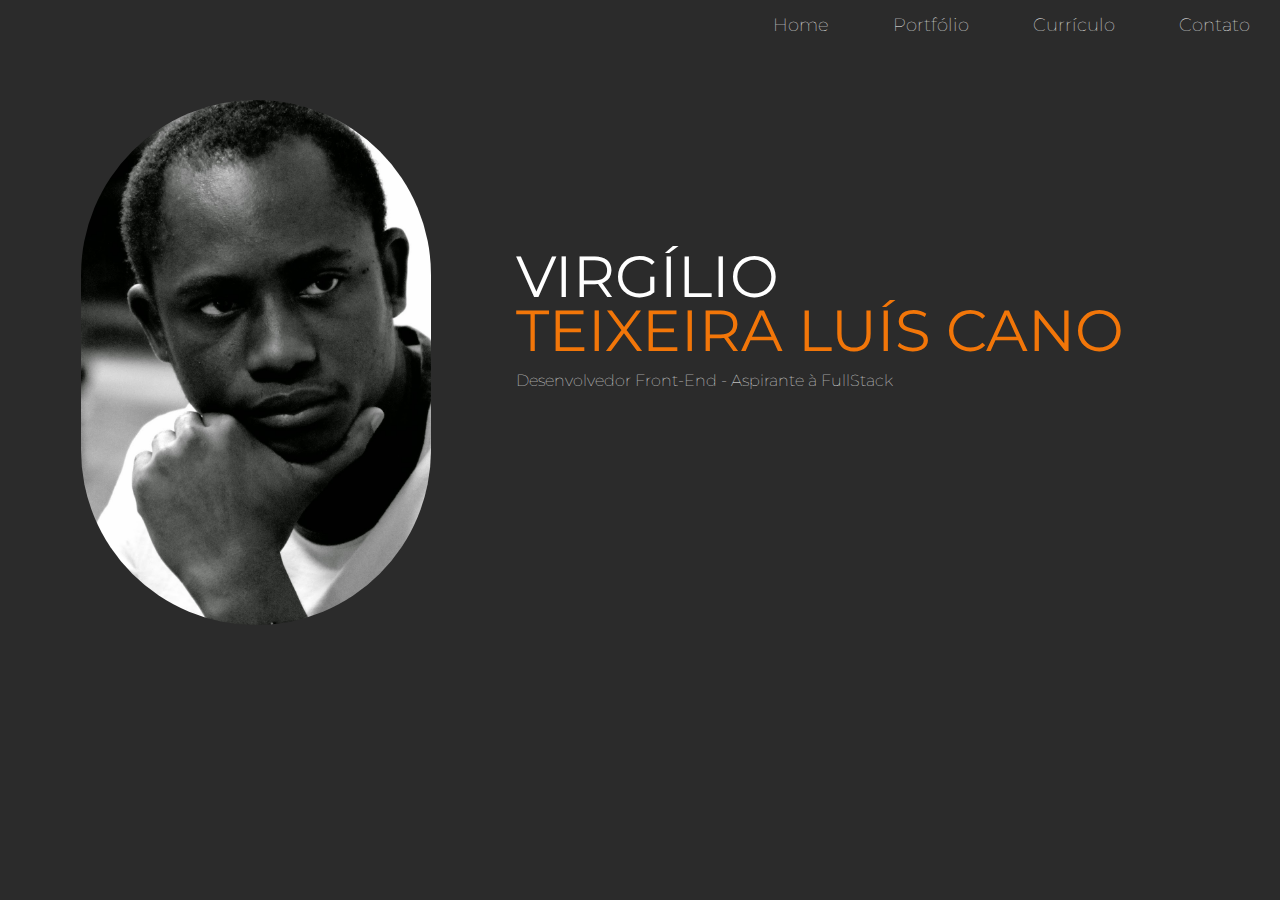
<file: index.html>
<!DOCTYPE html>

<html>

	<head>
		<title>Virgílio Cano - Portfólio Online</title>

		<meta charset="utf-8">
		<meta name="viewport" content="width-device-width, initial-scale=1.0">
		<link rel="stylesheet" href="css/styles.css">
		<link href="https://fonts.googleapis.com/css?family=Montserrat:100,400" rel="stylesheet">
		<script text="text/javascript" src="js/scripts.js"></script>

	</head>


	<body>

			<div id="navigation" class="navigation">
				<ul>
					<li><a href="index.html">Home</a></li>
					<li><a href="portfolio.html">Portfólio</a></li>
					<li><a href="curriculo.html">Currículo</a></li>
					<li><a href="contato.html">Contato</a></li>
					<li id="threeline-icon" class="threeline-icon" onclick="openNav()">&#9776;</li>
				</ul>
			</div>

			<div class="capa">
				<div class="profile-pic">
					<img src="img/virgilio-profile.jpg" alt="Foto de Virgílio Cano">
				</div>

				<div class="profile-title">
					<h1>Virgílio <span>Teixeira Luís Cano</span></h1>
					<h2>Desenvolvedor Front-End - Aspirante à FullStack</h2>
				</div>

			</div>


		

	</body>

</html>
</file>
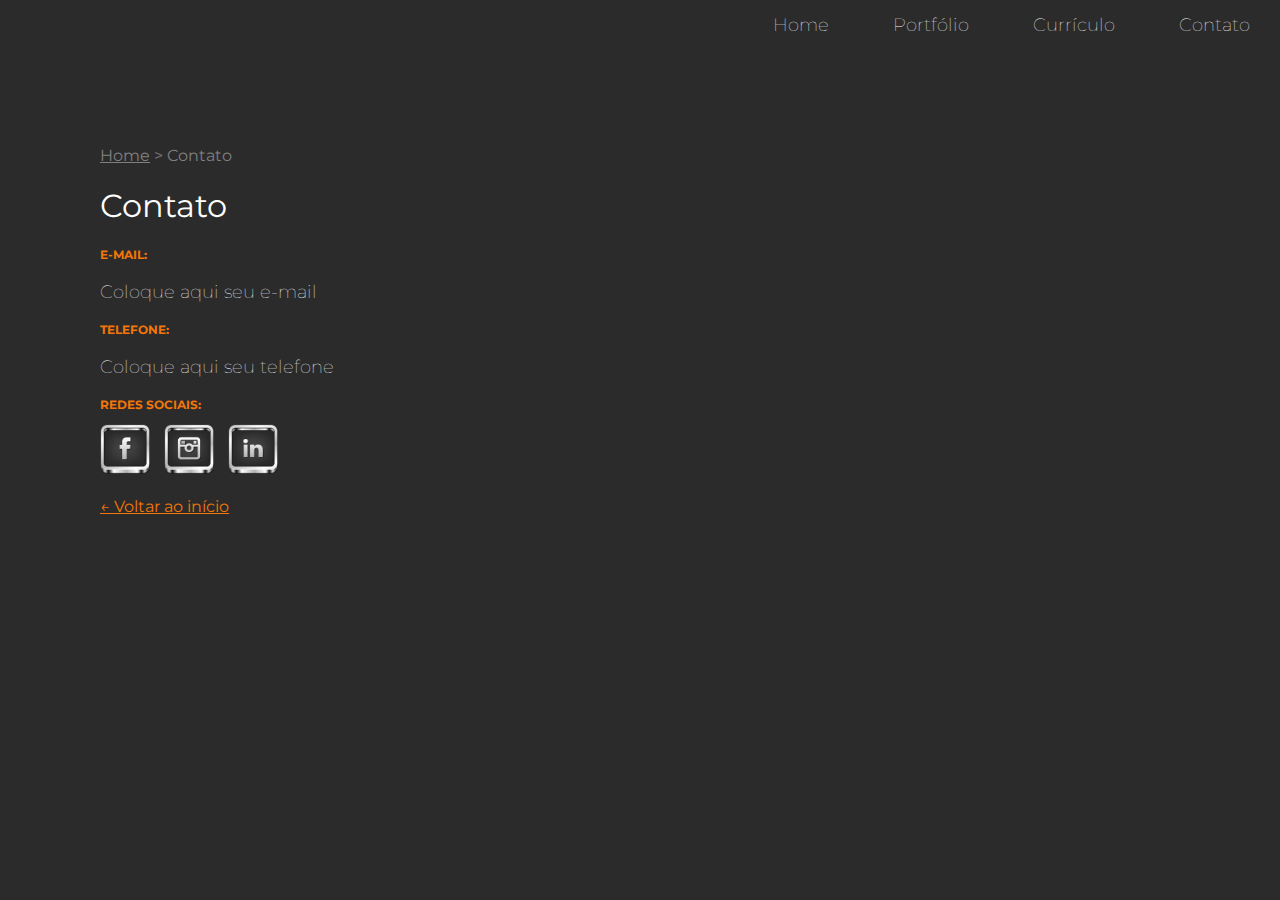
<file: contato.html>
<!DOCTYPE html>

<html>

	<head>
		<title>Contato - Virgílio Cano</title>

		<meta charset="utf-8">
		<meta name="viewport" content="width-device-width, initial-scale=1.0">
		<link rel="stylesheet" href="css/styles.css">
		<link href="https://fonts.googleapis.com/css?family=Montserrat:100,400" rel="stylesheet">
		<script text="text/javascript" src="js/scripts.js"></script>

	</head>


	<body>

			<div id="navigation" class="navigation">
				<ul>
					<li><a href="index.html">Home</a></li>
					<li><a href="portfolio.html">Portfólio</a></li>
					<li><a href="curriculo.html">Currículo</a></li>
					<li><a href="contato.html">Contato</a></li>
					<li id="threeline-icon" class="threeline-icon" onclick="openNav()">&#9776;</li>
				</ul>
			</div>

			<div class="main">
				
				
				<ul class="caminho">
					<li><a href="index.html">Home</a></li>
					<li>></li>
					<li>Contato</li>
				</ul>

				<h1>Contato</h1>
			

				<h3>E-mail:</h3>
				<p>Coloque aqui seu e-mail</p>

				<h3>Telefone:</h3>
				<p>Coloque aqui seu telefone</p>

				<h3>Redes Sociais:</h3>
				<a href="https://www.facebook.com/" target="_blank"><img class="social-img" src="img/facebook.png" alt="Link para o facebook"></a>
				<a href="https://www.instagram.com/?hl=pt-br" target="_blank"><img class="social-img" src="img/instagram.png" alt="Link para o facebook"></a>
				<a href="https://www.linkedin.com/home" target="_blank"><img class="social-img" src="img/linkedIn.png" alt="Link para o facebook"></a>

				<br><br>
				<a class="back-link" href="index.html">&larr; Voltar ao início<a>

			</div>	

			

	</body>

</html>
</file>
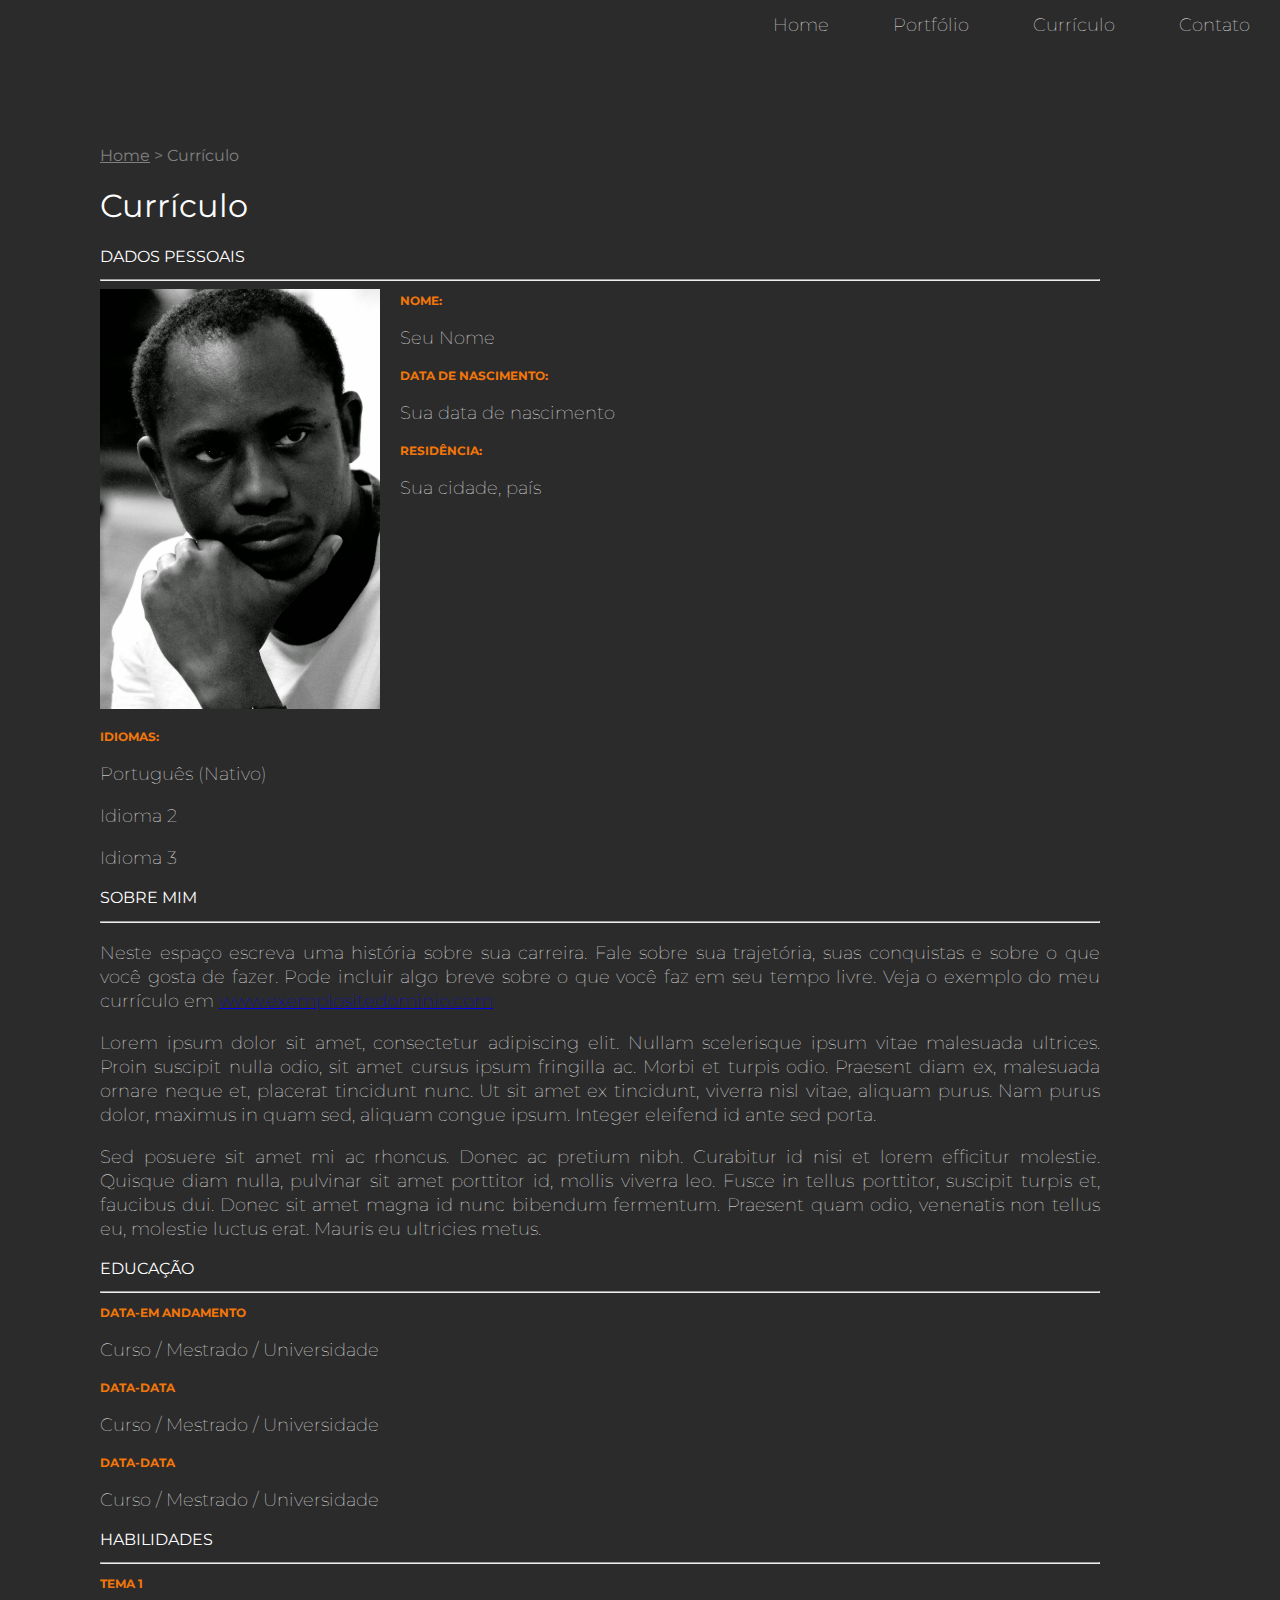
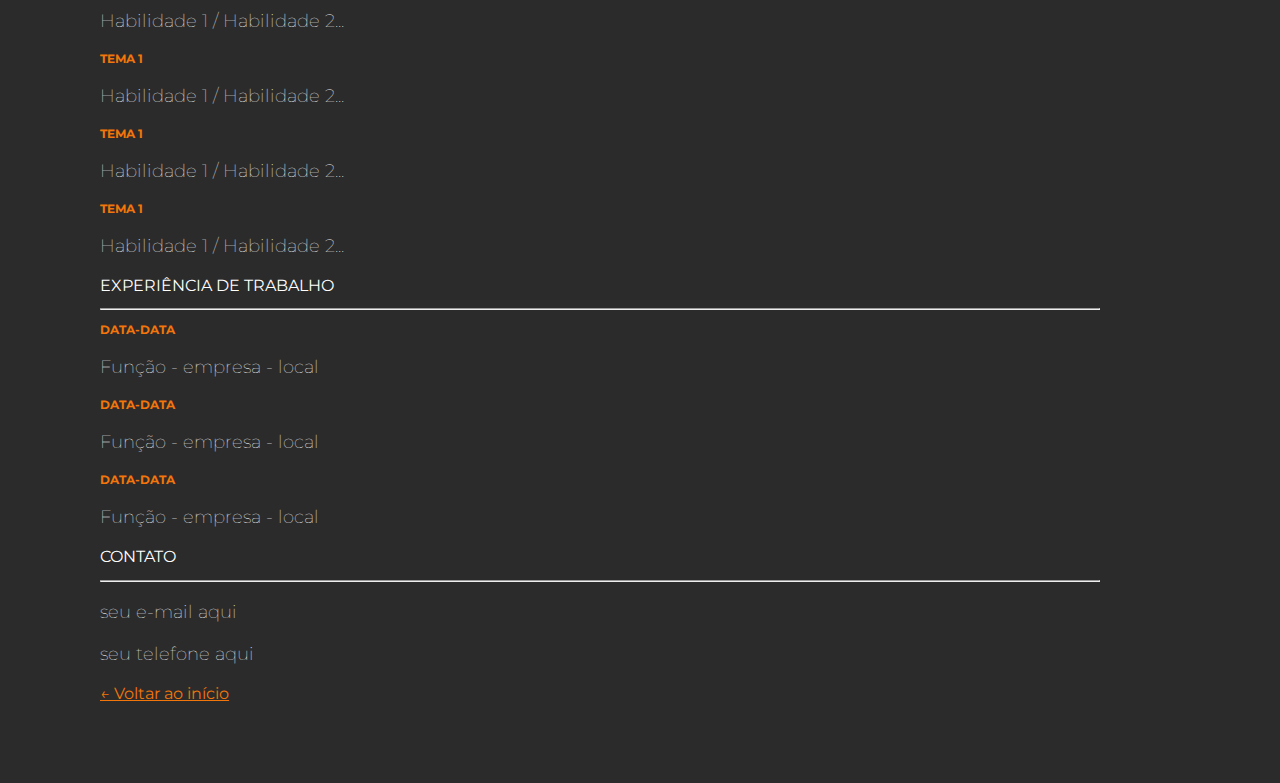
<file: curriculo.html>
<!DOCTYPE html>

<html>

	<head>
		<title>Currículo - Virgílio Cano</title>

		<meta charset="utf-8">
		<meta name="viewport" content="width-device-width, initial-scale=1.0">
		<link rel="stylesheet" href="css/styles.css">
		<link href="https://fonts.googleapis.com/css?family=Montserrat:100,400" rel="stylesheet">
		<script text="text/javascript" src="js/scripts.js"></script>

	</head>


	<body>

			<div id="navigation" class="navigation">
				<ul>
					<li><a href="index.html">Home</a></li>
					<li><a href="portfolio.html">Portfólio</a></li>
					<li><a href="curriculo.html">Currículo</a></li>
					<li><a href="contato.html">Contato</a></li>
					<li id="threeline-icon" class="threeline-icon" onclick="openNav()">&#9776;</li>
				</ul>
			</div>
			
			<div class="main">
								
				<ul class="caminho">
					<li><a href="index.html">Home</a></li>
					<li>></li>
					<li>Currículo</li>
				</ul>

				<h1>Currículo</h1>

					<h2>Dados Pessoais</h2>
					<hr>
						<img class="cv-pic" src="img/virgilio-profile.jpg" alt="Foto de Virgílio Cano">
						<h3>Nome:</h3>

							<p>Seu Nome</p>

						<h3>Data de Nascimento:</h3>

							<p>Sua data de nascimento</p>

						<h3>Residência:</h3>

							<p>Sua cidade, país</p>

						<h3 style="clear: left;">Idiomas:</h3>

							<p>Português (Nativo)</p>
							<p>Idioma 2</p>
							<p>Idioma 3</p>
							
					
					<h2>Sobre Mim</h2>
					<hr>
							<p>Neste espaço escreva uma história sobre sua carreira. Fale sobre sua 
								trajetória, suas conquistas e sobre o que você gosta de fazer. Pode 
								incluir algo breve sobre o que você faz em seu tempo livre. Veja o 
								exemplo do meu currículo em <a href="javascript:();" target="_blank">
									www.exemplositedominio.com</a></p>

							<p>Lorem ipsum dolor sit amet, consectetur adipiscing elit. Nullam scelerisque 
								ipsum vitae malesuada ultrices. Proin suscipit nulla odio, sit amet cursus 
								ipsum fringilla ac. Morbi et turpis odio. Praesent diam ex, malesuada ornare
								 neque et, placerat tincidunt nunc. Ut sit amet ex tincidunt, viverra nisl
								  vitae, aliquam purus. Nam purus dolor, maximus in quam sed, aliquam congue
								   ipsum. Integer eleifend id ante sed porta.</p>

							<p>Sed posuere sit amet mi ac rhoncus. Donec ac pretium nibh. Curabitur id nisi
								 et lorem efficitur molestie. Quisque diam nulla, pulvinar sit amet porttitor
								  id, mollis viverra leo. Fusce in tellus porttitor, suscipit turpis et, 
								  faucibus dui. Donec sit amet magna id nunc bibendum fermentum. Praesent
								   quam odio, venenatis non tellus eu, molestie luctus erat. Mauris eu 
								   ultricies metus.</p>

					
					<h2>Educação</h2>
					<hr>
						<h3>data-Em andamento</h3>

							<p>Curso / Mestrado / Universidade</p>

						<h3>data-data</h3>

							<p>Curso / Mestrado / Universidade</p>

						<h3>data-data</h3>

							<p>Curso / Mestrado / Universidade</p>

					
					<h2>Habilidades</h2>
					<hr>
						<h3>Tema 1</h3>

							<p>Habilidade 1 / Habilidade 2...</p>

						<h3>Tema 1</h3>

							<p>Habilidade 1 / Habilidade 2...</p>

						<h3>Tema 1</h3>

							<p>Habilidade 1 / Habilidade 2...</p>

						<h3>Tema 1</h3>

							<p>Habilidade 1 / Habilidade 2...</p>

					
					<h2>Experiência de Trabalho</h2>
					<hr>
						<h3>data-data</h3>

							<p>Função - empresa - local</p>

						<h3>data-data</h3>

							<p>Função - empresa - local</p>

						<h3>data-data</h3>

							<p>Função - empresa - local</p>

						


					<h2>Contato</h2>
					<hr>
							<p>seu e-mail aqui</p>
							<p>seu telefone aqui</p>


					<a class="back-link" href="index.html">&larr; Voltar ao início<a>


			</div>

				

	</body>

</html>
</file>
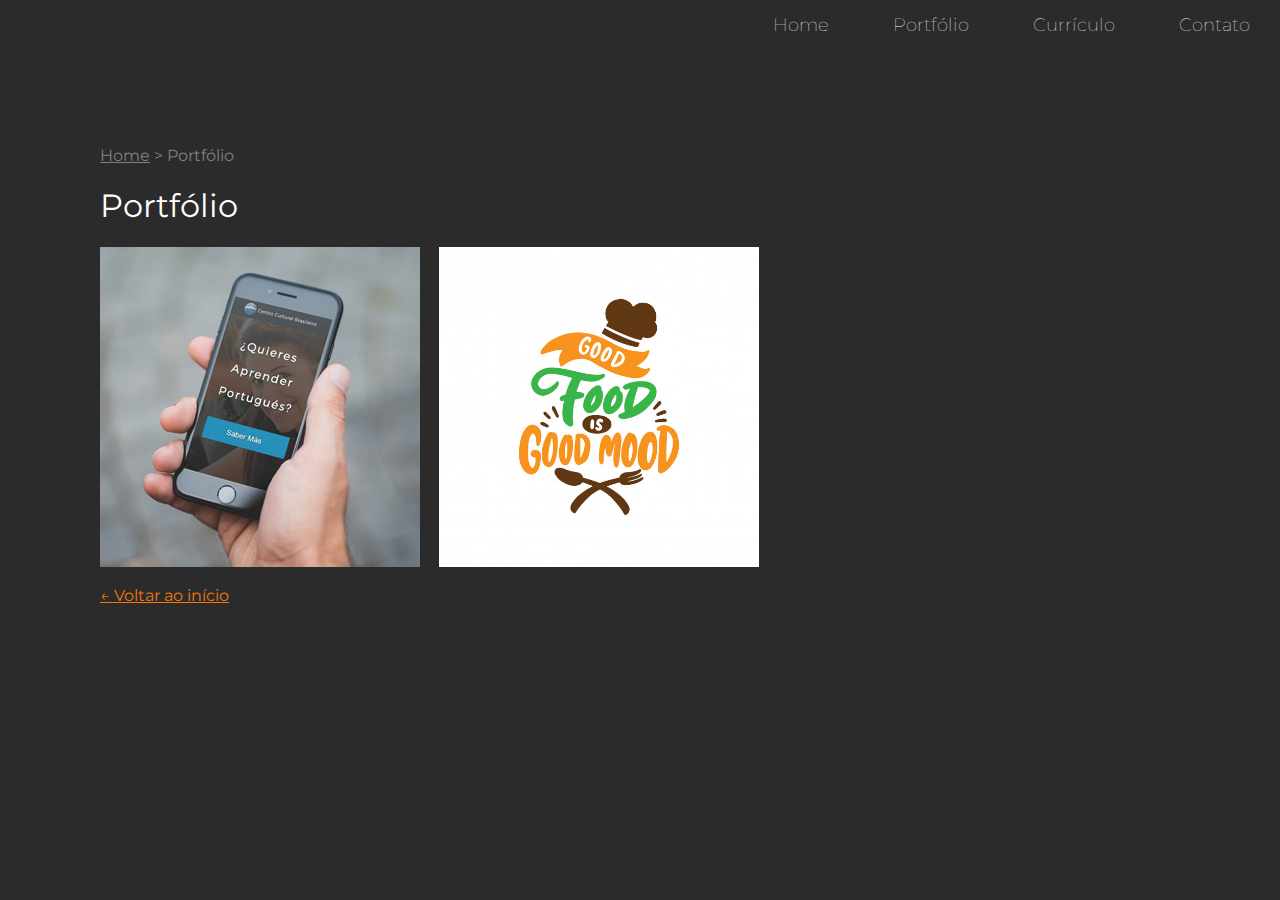
<file: portfolio.html>
<!DOCTYPE html>

<html>

	<head>
		<title>Portfolio - Virgílio Cano</title>

		<meta charset="utf-8">
		<meta name="viewport" content="width-device-width, initial-scale=1.0">
		<link rel="stylesheet" href="css/styles.css">
		<link href="https://fonts.googleapis.com/css?family=Montserrat:100,400" rel="stylesheet">
		<script text="text/javascript" src="js/scripts.js"></script>



	</head>


	<body>

			<div id="navigation" class="navigation">
				<ul>
					<li><a href="index.html">Home</a></li>
					<li><a href="portfolio.html">Portfólio</a></li>
					<li><a href="curriculo.html">Currículo</a></li>
					<li><a href="contato.html">Contato</a></li>
					<li id="threeline-icon" class="threeline-icon" onclick="openNav()">&#9776;</li>
				</ul>
			</div>
						
			<div class="main">
				
				
				<ul class="caminho">
					<li><a href="index.html">Home</a></li>
					<li>></li>
					<li>Portfólio</li>
				</ul>

				<h1>Portfólio</h1>
				
					<div style="background-image: url(img/ccb.jpg);" class="miniatura">
						<a href="webdesign-ccb.html">
							<div class="blackbox">
								<div class="blackbox-text">
									<h1>Centro Cultural Brasileiro</h1>
									<h2>Web Design</h2>
								</div>
							</div>
						</a>
					</div>

					<div style="background-image: url(img/carmona.jpg);" class="miniatura">
						<a href="webdesign-carmona.html">
							<div class="blackbox">
								<div class="blackbox-text">
									<h1>Carmona Natural</h1>
									<h2>Design Gráfico</h2>
								</div>
							</div>
						</a>
					</div>

				<br>
				<a class="back-link" href="index.html">&larr; Voltar ao início<a>

			</div>	

			

	</body>

</html>
</file>
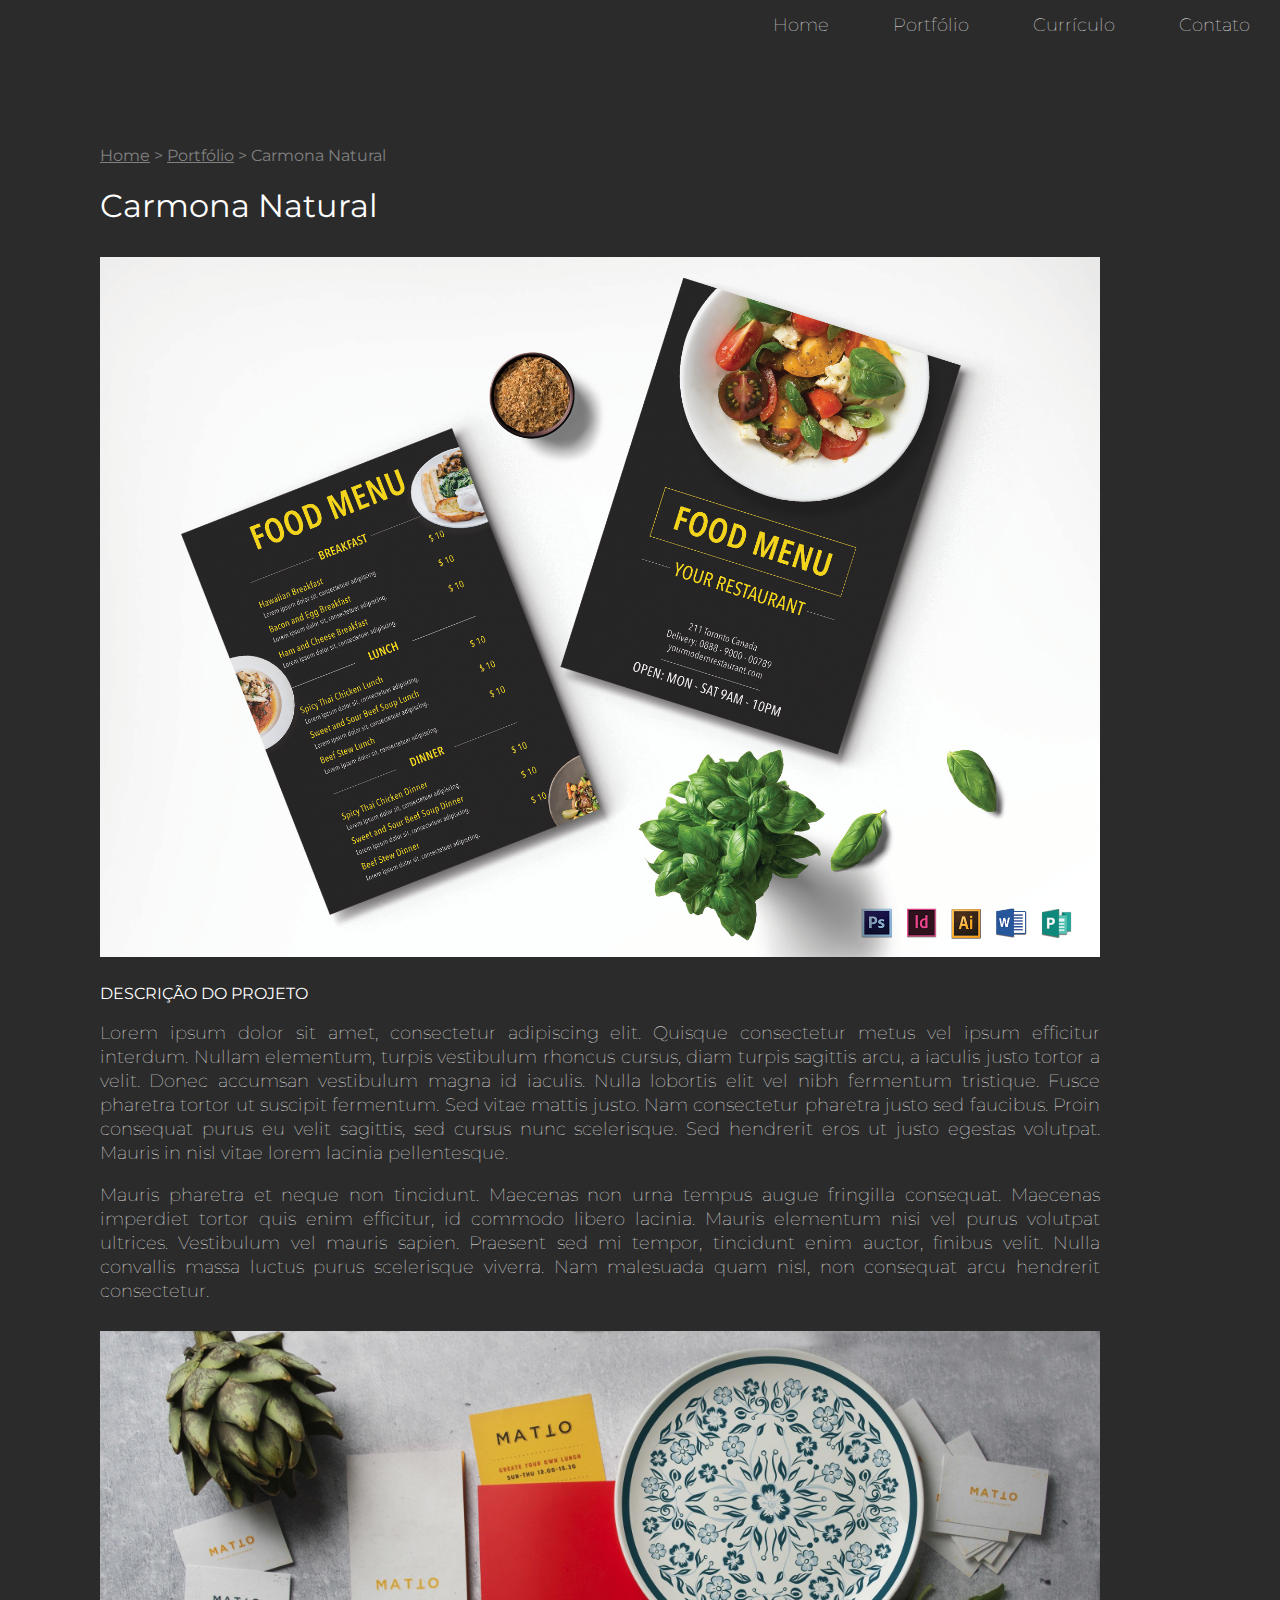
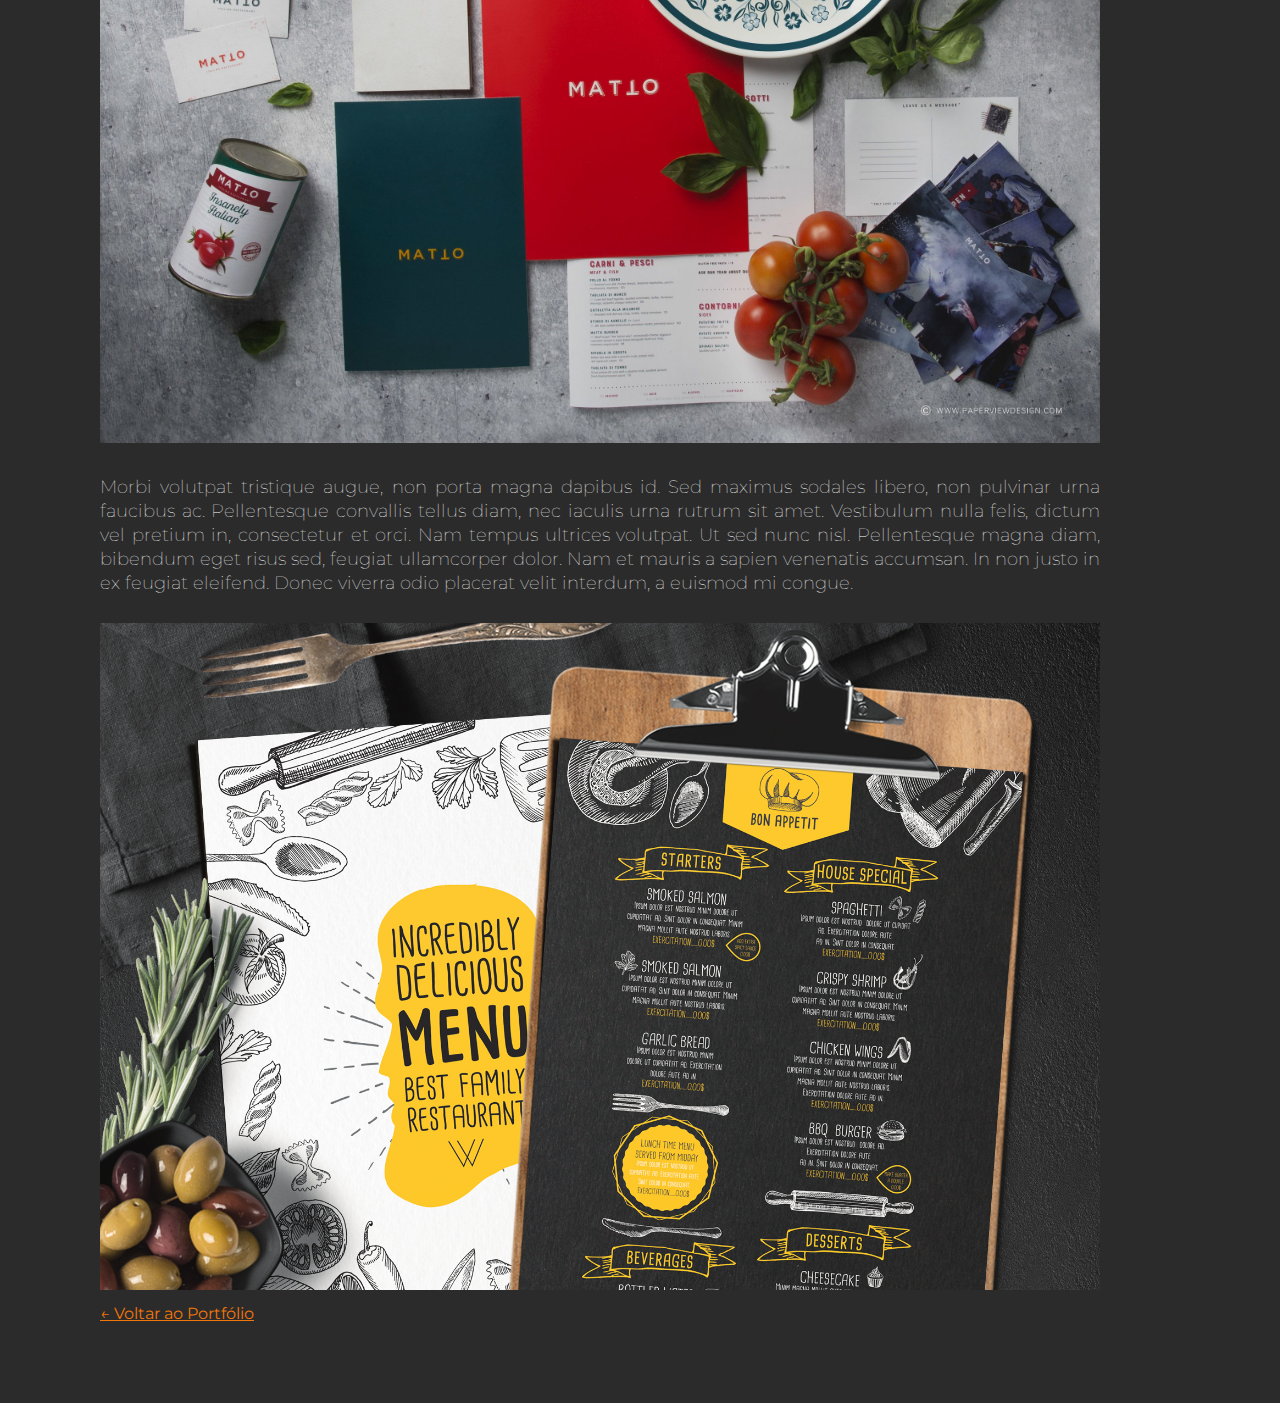
<file: webdesign-carmona.html>
<!DOCTYPE html>

<html>

	<head>
		<title>Trabalhos - Carmona Natural</title>

		<meta charset="utf-8">
		<meta name="viewport" content="width-device-width, initial-scale=1.0">
		<link rel="stylesheet" href="css/styles.css">
		<link href="https://fonts.googleapis.com/css?family=Montserrat:100,400" rel="stylesheet">
		<script text="text/javascript" src="js/scripts.js"></script>



	</head>


	<body>

			<div id="navigation" class="navigation">
				<ul>
					<li><a href="index.html">Home</a></li>
					<li><a href="portfolio.html">Portfólio</a></li>
					<li><a href="curriculo.html">Currículo</a></li>
					<li><a href="contato.html">Contato</a></li>
					<li id="threeline-icon" class="threeline-icon" onclick="openNav()">&#9776;</li>
				</ul>
			</div>
						
			<div class="main">
				
				
				<ul class="caminho">
					<li><a href="index.html">Home</a></li>
					<li>></li>
					<li><a href="portfolio.html">Portfólio</a></li>
					<li>></li>
					<li>Carmona Natural</li>
				</ul>

				<h1>Carmona Natural</h1>

				<img class="foto-trabalhos" src="img/trabalhos/carmona1.jpg" alt="Site Carmona">

				<h2>Descrição do Projeto</h2>

				<p>
					Lorem ipsum dolor sit amet, consectetur adipiscing elit. Quisque consectetur metus vel ipsum efficitur interdum. 
					Nullam elementum, turpis vestibulum rhoncus cursus, diam turpis sagittis arcu, a iaculis justo tortor a velit. 
					Donec accumsan vestibulum magna id iaculis. Nulla lobortis elit vel nibh fermentum tristique. Fusce pharetra 
					tortor ut suscipit fermentum. Sed vitae mattis justo. Nam consectetur pharetra justo sed faucibus. Proin consequat 
					purus eu velit sagittis, sed cursus nunc scelerisque. Sed hendrerit eros ut justo egestas volutpat. Mauris in nisl
					 vitae lorem lacinia pellentesque. 
				</p>

				<p>
					Mauris pharetra et neque non tincidunt. Maecenas non urna tempus augue fringilla consequat. Maecenas imperdiet tortor
					 quis enim efficitur, id commodo libero lacinia. Mauris elementum nisi vel purus volutpat ultrices. Vestibulum vel
					  mauris sapien. Praesent sed mi tempor, tincidunt enim auctor, finibus velit. Nulla convallis massa luctus purus 
					  scelerisque viverra. Nam malesuada quam nisl, non consequat arcu hendrerit consectetur. 
				</p>

				<img class="foto-trabalhos" src="img/trabalhos/carmona2.jpg" alt="Site Carmona">

				<p>
					Morbi volutpat tristique augue, non porta magna dapibus id. Sed maximus sodales libero, non pulvinar urna faucibus ac.
					 Pellentesque convallis tellus diam, nec iaculis urna rutrum sit amet. Vestibulum nulla felis, dictum vel pretium in,
					  consectetur et orci. Nam tempus ultrices volutpat. Ut sed nunc nisl. Pellentesque magna diam, bibendum eget risus 
					  sed, feugiat ullamcorper dolor. Nam et mauris a sapien venenatis accumsan. In non justo in ex feugiat eleifend. 
					  Donec viverra odio placerat velit interdum, a euismod mi congue. 
				</p>

				<img class="foto-trabalhos" src="img/trabalhos/carmona3.jpg" alt="Site Carmona">

				<br>
				<a class="back-link" href="portfolio.html">&larr; Voltar ao Portfólio<a>

			</div>	

			

	</body>

</html>
</file>
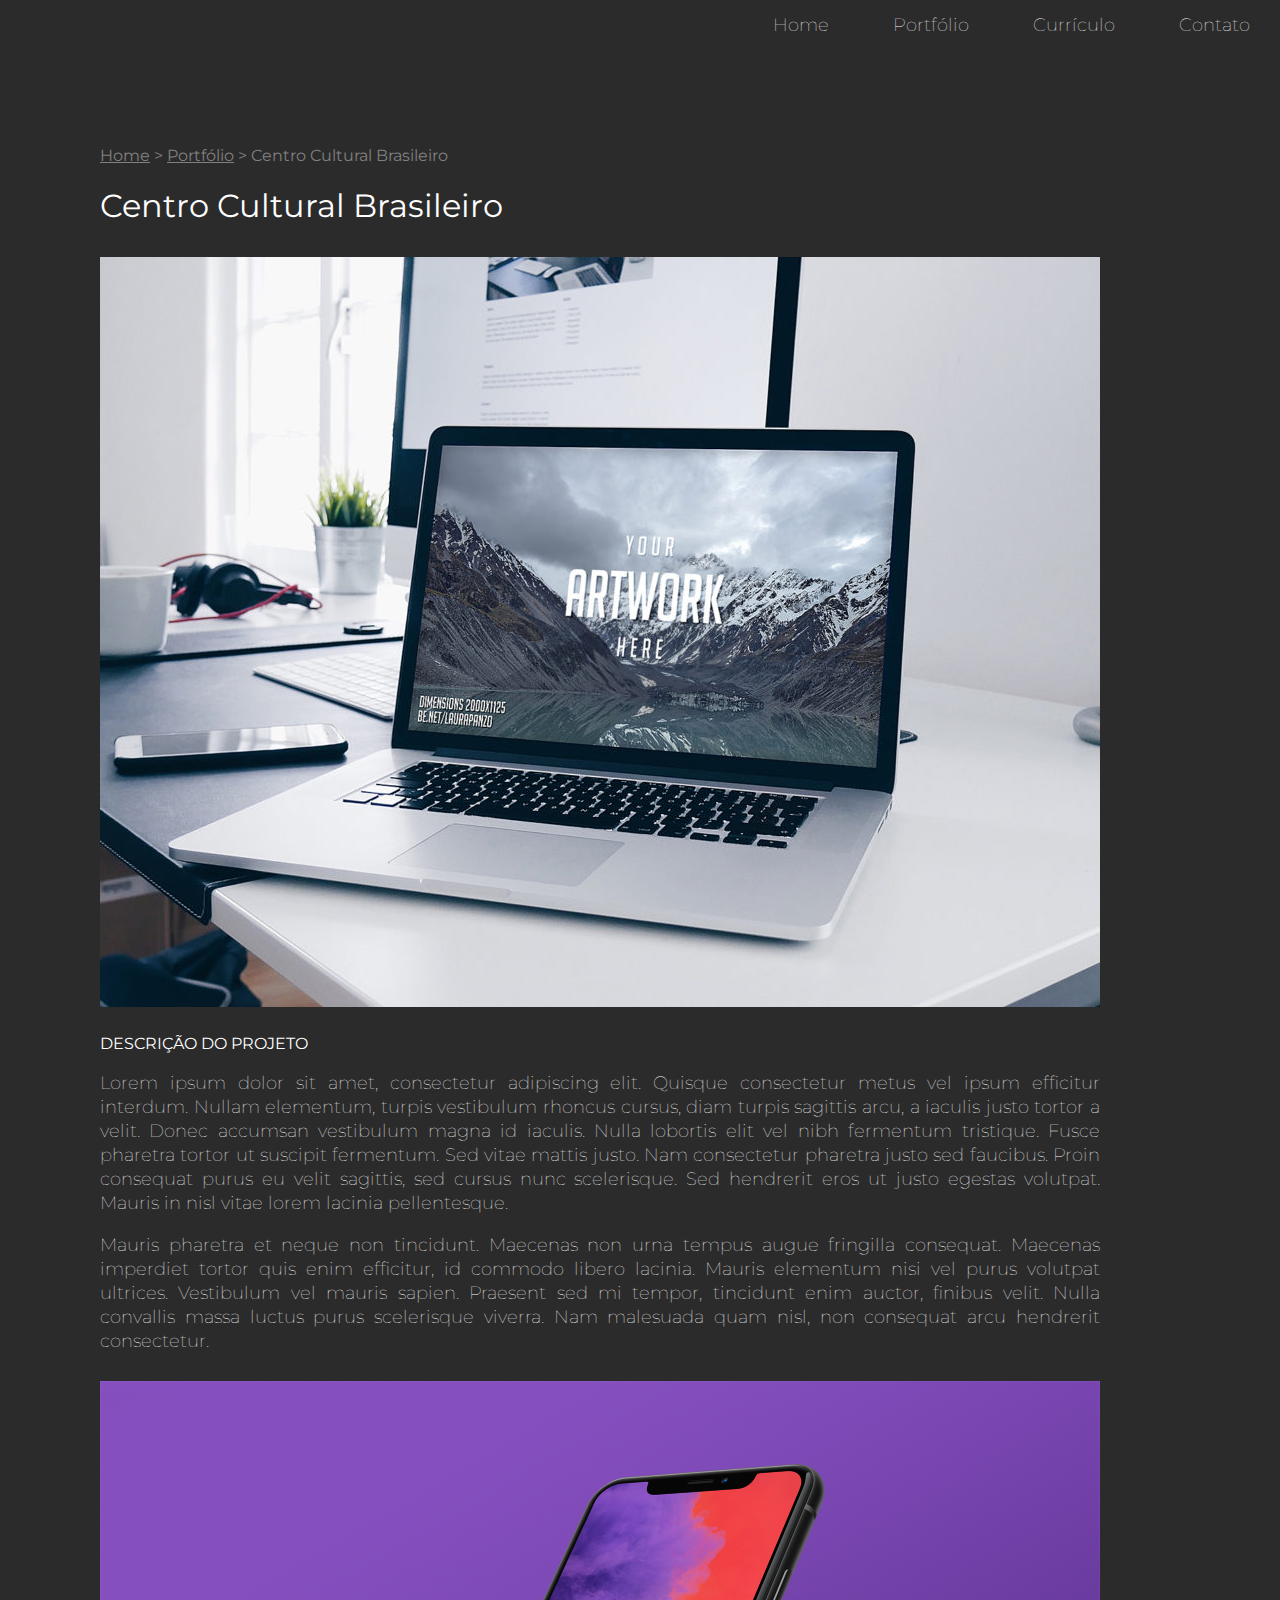
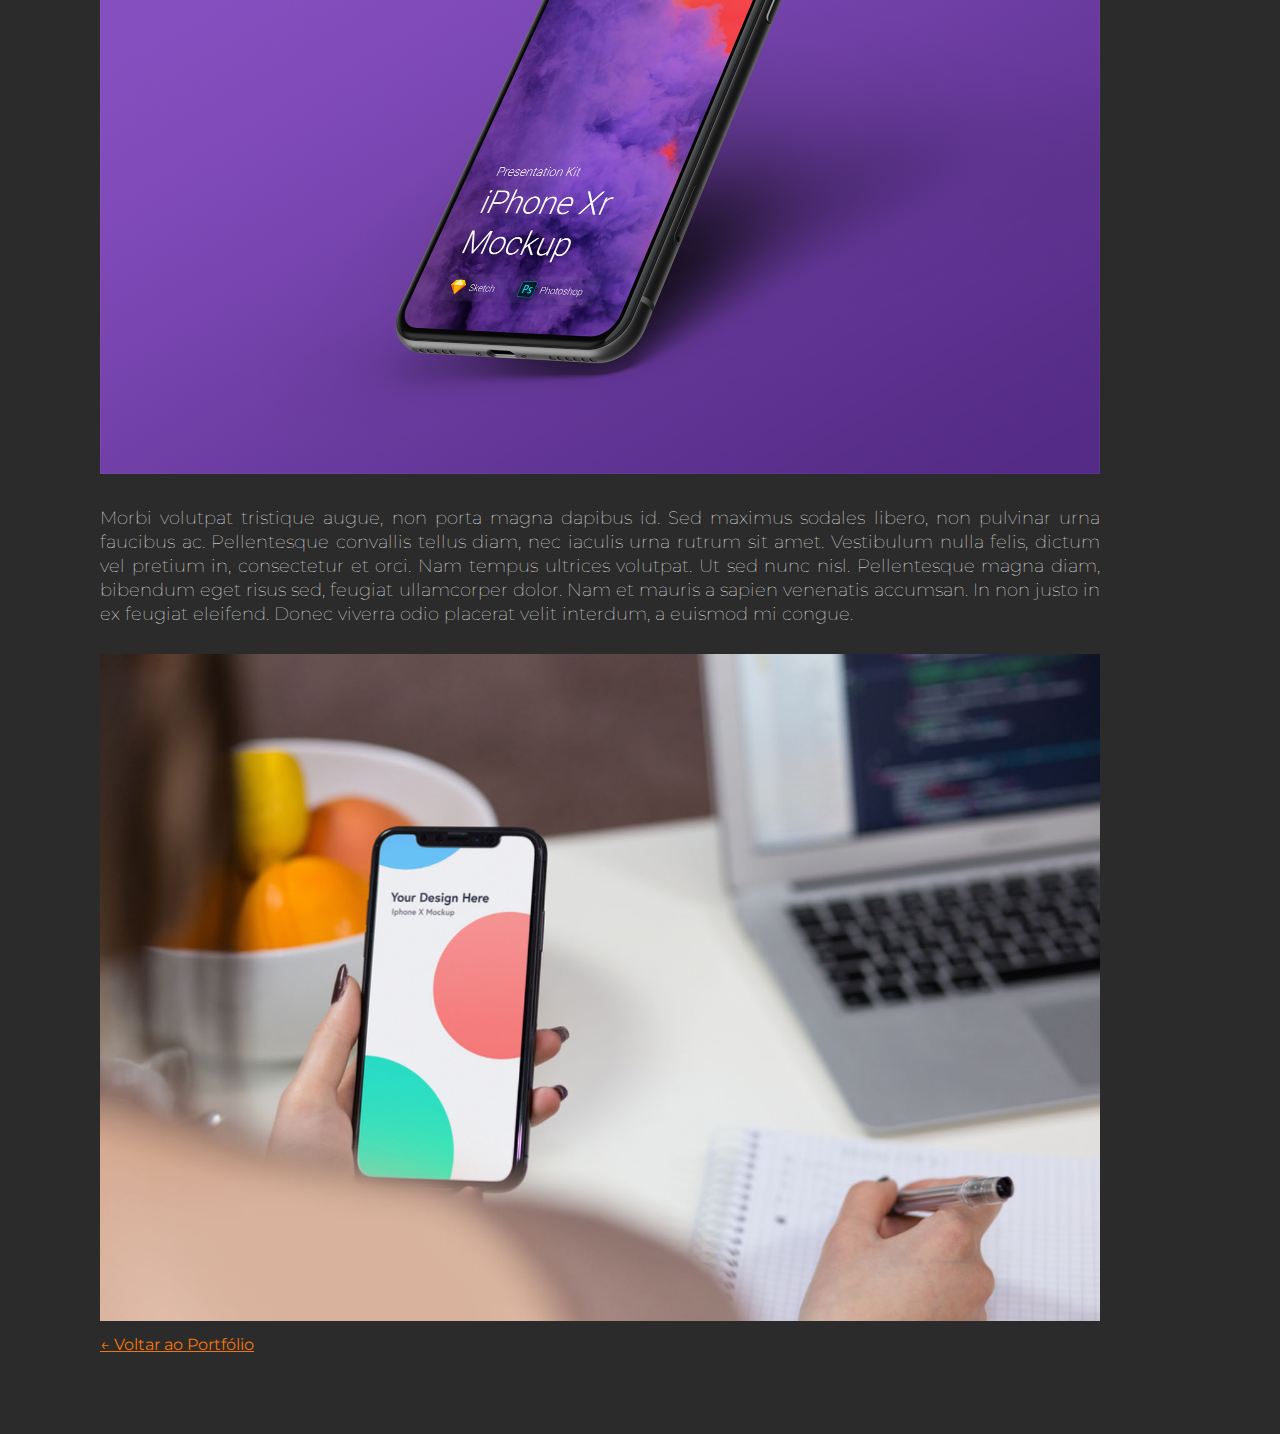
<file: webdesign-ccb.html>
<!DOCTYPE html>

<html>

	<head>
		<title>Trabalhos - Centro Cultural Brasileiro</title>

		<meta charset="utf-8">
		<meta name="viewport" content="width-device-width, initial-scale=1.0">
		<link rel="stylesheet" href="css/styles.css">
		<link href="https://fonts.googleapis.com/css?family=Montserrat:100,400" rel="stylesheet">
		<script text="text/javascript" src="js/scripts.js"></script>



	</head>


	<body>

			<div id="navigation" class="navigation">
				<ul>
					<li><a href="index.html">Home</a></li>
					<li><a href="portfolio.html">Portfólio</a></li>
					<li><a href="curriculo.html">Currículo</a></li>
					<li><a href="contato.html">Contato</a></li>
					<li id="threeline-icon" class="threeline-icon" onclick="openNav()">&#9776;</li>
				</ul>
			</div>
						
			<div class="main">
				
				
				<ul class="caminho">
					<li><a href="index.html">Home</a></li>
					<li>></li>
					<li><a href="portfolio.html">Portfólio</a></li>
					<li>></li>
					<li>Centro Cultural Brasileiro</li>
				</ul>

				<h1>Centro Cultural Brasileiro</h1>

				<img class="foto-trabalhos" src="img/trabalhos/ccb1.jpg" alt="Site CCB">

				<h2>Descrição do Projeto</h2>

				<p>
					Lorem ipsum dolor sit amet, consectetur adipiscing elit. Quisque consectetur metus vel ipsum efficitur interdum. 
					Nullam elementum, turpis vestibulum rhoncus cursus, diam turpis sagittis arcu, a iaculis justo tortor a velit. 
					Donec accumsan vestibulum magna id iaculis. Nulla lobortis elit vel nibh fermentum tristique. Fusce pharetra 
					tortor ut suscipit fermentum. Sed vitae mattis justo. Nam consectetur pharetra justo sed faucibus. Proin consequat 
					purus eu velit sagittis, sed cursus nunc scelerisque. Sed hendrerit eros ut justo egestas volutpat. Mauris in nisl
					 vitae lorem lacinia pellentesque. 
				</p>

				<p>
					Mauris pharetra et neque non tincidunt. Maecenas non urna tempus augue fringilla consequat. Maecenas imperdiet tortor
					 quis enim efficitur, id commodo libero lacinia. Mauris elementum nisi vel purus volutpat ultrices. Vestibulum vel
					  mauris sapien. Praesent sed mi tempor, tincidunt enim auctor, finibus velit. Nulla convallis massa luctus purus 
					  scelerisque viverra. Nam malesuada quam nisl, non consequat arcu hendrerit consectetur. 
				</p>

				<img class="foto-trabalhos" src="img/trabalhos/ccb2.jpg" alt="Site CCB">

				<p>
					Morbi volutpat tristique augue, non porta magna dapibus id. Sed maximus sodales libero, non pulvinar urna faucibus ac.
					 Pellentesque convallis tellus diam, nec iaculis urna rutrum sit amet. Vestibulum nulla felis, dictum vel pretium in,
					  consectetur et orci. Nam tempus ultrices volutpat. Ut sed nunc nisl. Pellentesque magna diam, bibendum eget risus 
					  sed, feugiat ullamcorper dolor. Nam et mauris a sapien venenatis accumsan. In non justo in ex feugiat eleifend. 
					  Donec viverra odio placerat velit interdum, a euismod mi congue. 
				</p>

				<img class="foto-trabalhos" src="img/trabalhos/ccb3.jpg" alt="Site CCB">

				<br>
				<a class="back-link" href="portfolio.html">&larr; Voltar ao Portfólio<a>

			</div>	

			

	</body>

</html>
</file>
<file: css/styles.css>
html, body {
    margin: 0;
    padding: 0;
}

body {
    background-color: #2b2b2b;
    font-family: 'Montserrat', sans-serif;
}

.navigation {
    background-color: #2b2b2b;
    color: white;
    height: 50px;

    animation-name: navegacao;
    animation-duration: 4s;
}

.navigation ul {
    margin-top: 0;
    list-style: none;
    padding-left: 0;
    text-align: right;
    height: 50px;
}

.navigation li {
    display: inline-block;
    padding-left: 30px;
    padding-right: 30px;
    line-height: 50px;
    font-size: 18px;
    font-weight: 100;
}

.navigation a {
    color: white;
    text-decoration: none;
}

.navigation a:hover {
    color: #f27609;
}

.navigation li.threeline-icon {
    display: none;
}

.navigation li.threeline-icon:hover {
    color: #f27609;
    cursor: pointer;
}

.capa {
    color: white;
}

.capa span {
    color: #f27609;
    display: block;
}

.capa div {
    display: inline-block;
    height: 650px;
}

.profile-pic {
    width: 40%;
    text-align: center;

    animation-name: profile-capa;
    animation-duration: 2s;
}

.profile-pic img {
    width: 350px;
    border-radius: 350px;
    margin-top: 50px;
}

.profile-title {
    vertical-align: top;
    width: 59%;

    animation-name: titulo-capa;
    animation-duration: 2s;
}

.profile-title h1 {
    text-transform: uppercase;
    font-size: 58px;
    margin-top: 200px;
    font-weight: 400;
    line-height: 54px;
}

.profile-title h2 {
    font-size: 16px;
    font-weight: 100;
    margin-top: -26px;
}

.main {
    padding: 80px 180px 80px 100px;

    animation-name: conteudo;
    animation-duration: 2s;
}

.cv-pic {
    width: 280px;
    float: left;
    margin-right: 20px;
    margin-bottom: 20px;
}

.main h1 {
    color: white;
    font-weight: normal;
}

.main h2 {
    color: white;
    font-size: 16px;
    text-transform: uppercase;
    font-weight: normal;
}

.main h3 {
    color: #f27609;
    font-size: 12px;
    text-transform: uppercase;
}

.main p {
    color: white;
    font-size: 18px;
    font-weight: 100;
    line-height: 24px;
    text-align: justify;
}

.caminho {
    list-style: none;
    padding-left: 0;
    color: gray;
}

.caminho li {
    display: inline-block;
}

.caminho a {
    color: gray;
}

.social-img {
    width: 50px;
    margin-right: 10px;
}

.miniatura {
    width: 320px;
    height: 320px;
    margin-right: 15px;
    margin-bottom: 15px;
    display: inline-block;
    background-size: contain;
    overflow: hidden;
}

.miniatura a {
    text-decoration: none;
}

.blackbox {
    width: 100%;
    height: 100%;
    background-color: black;
    opacity: 0;
    padding-top: 120px;
    transition: 1s;
}

.blackbox:hover {
    opacity: 0.8;
    transition: 1s;
}

.blackbox-text {
    text-align: center;
}

.blackbox-text h1 {
    font-size: 16px;
    color: #f27609;
    text-transform: uppercase;
    margin-top: 0;
}

.blackbox-text h2 {
    text-transform: none;
    font-weight: 100;
    margin-top: 0;
}

.foto-trabalhos {
    width: 100%;
    margin-top: 10px;
    margin-bottom: 10px;
}

.back-link {
    color: #f27609;
}

@keyframes profile-capa {
    0% { opacity: 0; transform: translate(0px, 20px);}
    100% {opacity: 1; transform: translate(0px, 0px);}
}

@keyframes titulo-capa {
    0% {opacity: 0; transform: translate(0px, -20px);}
    100% {opacity: 1; transform: translate(0px, 0px);}
}

@keyframes conteudo {
    0% {opacity: 0; transform: translate(-20px, 0px);}
    100% {opacity: 1; transform: translate(0px, 0px);}
}

@keyframes navegacao {
    0% {opacity: 0;}
    50% {opacity: 0;}
    100% {opacity: 1;}
}

@media (max-width: 1000px) {
    .navigation li {
        display: none;
    }

     .navigation li.threeline-icon {
         display: inline-block;
     }

     .capa div {
        display: block;
        height: auto;
    }

     .profile-pic {
         width: 100%;
     }

     .profile-pic img {
         margin-top: 0;
         max-width: 80%;
     }

     .profile-title {
         text-align: center;
        width: 100%;
     }

     .profile-title h1 {
         font-size: 40px;
         margin-top: 30px;
         margin-left: 20px;
         margin-right: 20px;
     }

     .profile-title h2 {
         margin-top: 20px;
        margin-left: 20px;
        margin-right: 20px;
     }

     .main {
        padding: 10px 5% 40px 5%;
    }

    .main p {
        text-align: left;
        line-height: 30px;
    }

    .caminho li {
        font-size: 12px;
    }

    .cv-pic {
        float: none;
        max-width: 100%;
        margin-right: 0;
    }

    .miniatura {
        max-width: 100%;
        background-size: auto 100%;
    }

    .blackbox {
        opacity: 0.8;
    }

    .menujs {
        height: auto;
    }

    .menujs ul {
        height: auto;
        text-align: center;
        padding-left: 15%;
        padding-right: 15%;
    }

    .menujs li {
        display: block;
        border-bottom: 1px solid gray;
        width: 100%;
        padding: 0;
    }
}
</file>
